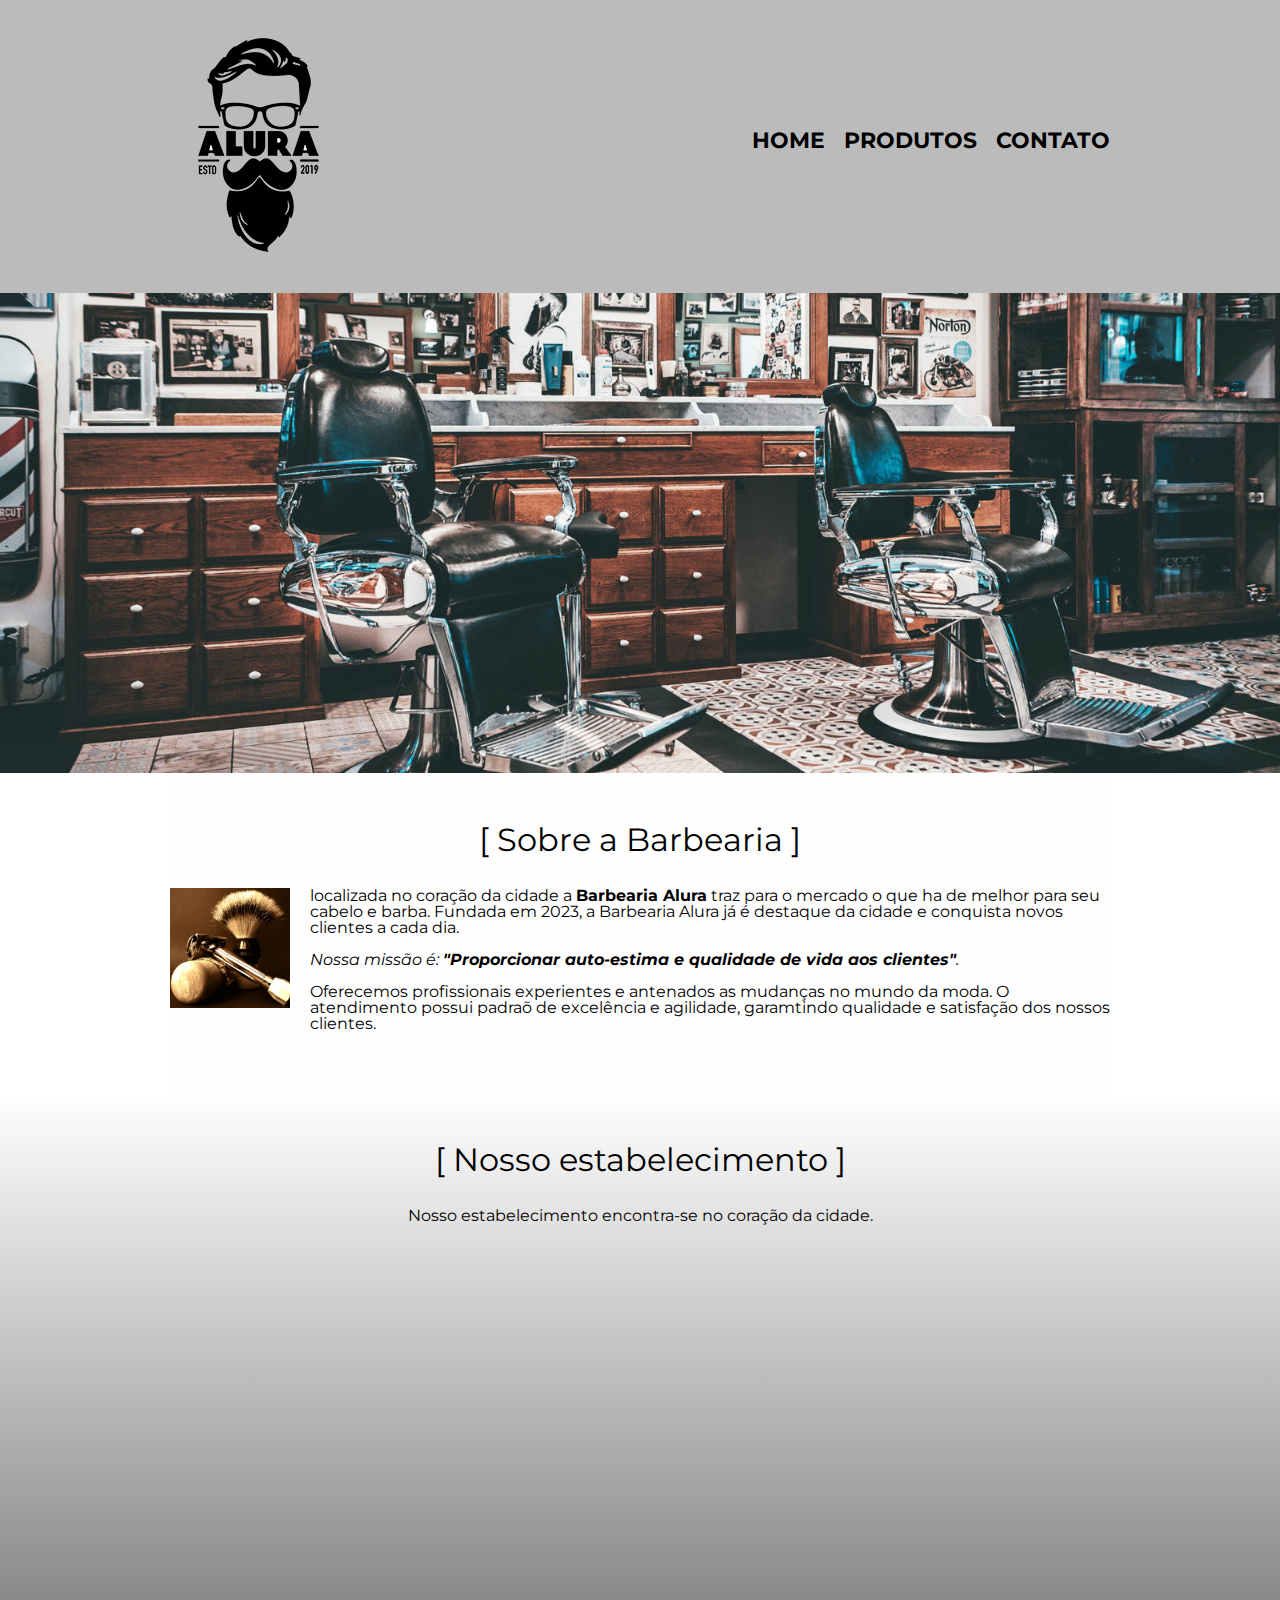
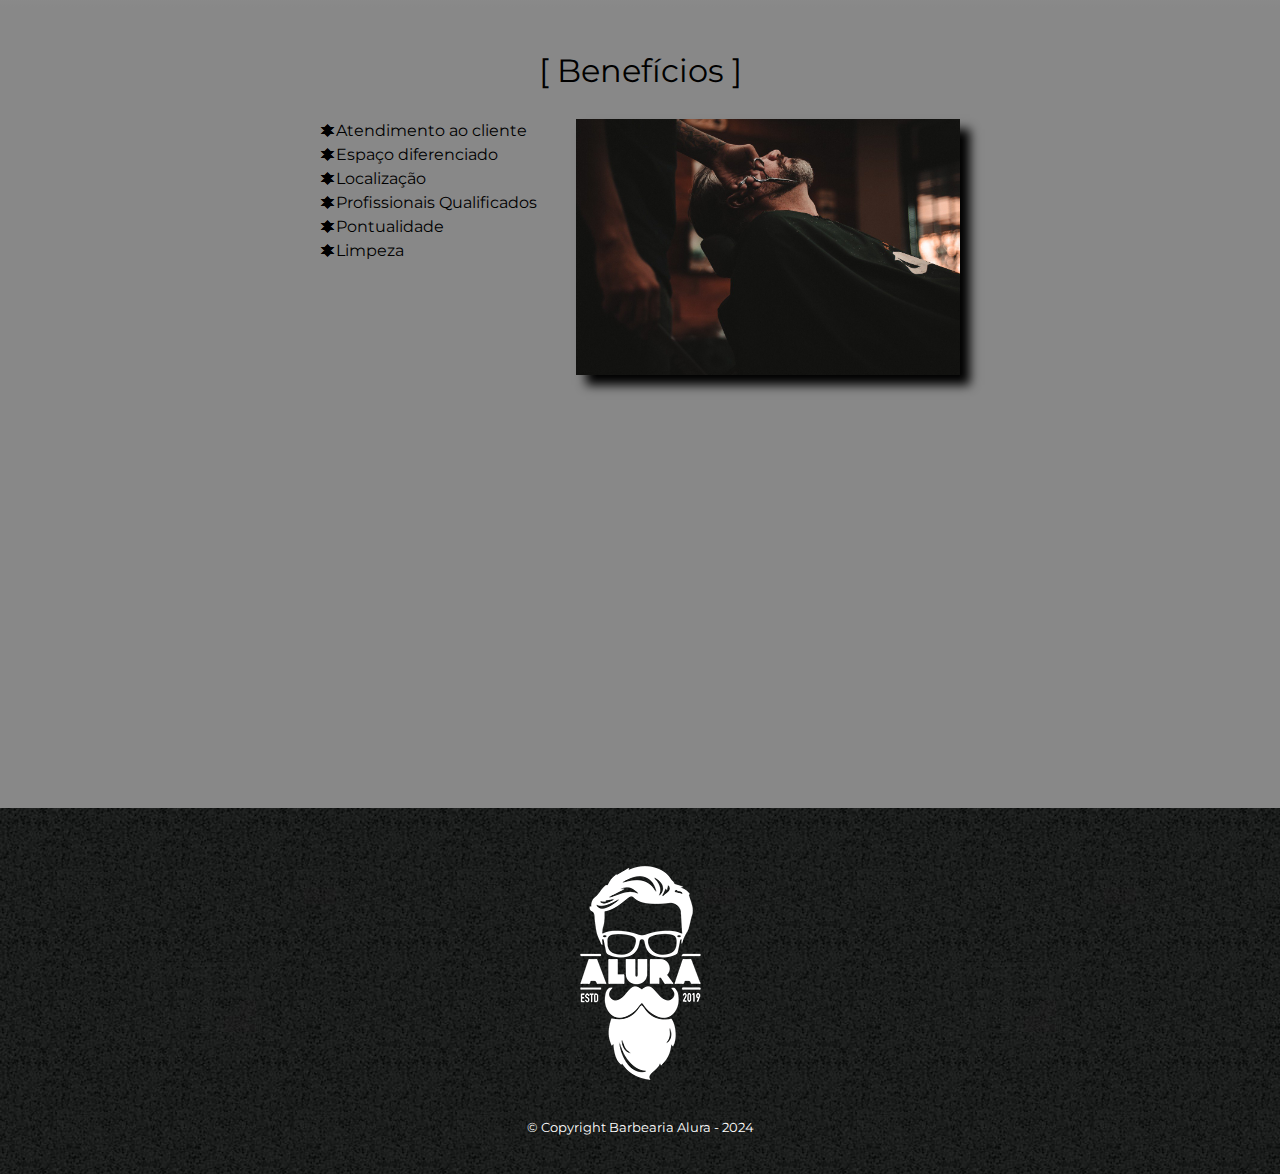
<file: index.html>
<!DOCTYPE html>
<html lang="pt-br">
  <head>
    <meta charset="UTF-8" />
    <meta http-equiv="X-UA-Compatible" content="IE=edge" />
    <meta name="viewport" content="width=device-width, initial-scale=1.0" />
    <title>Barbearia - Alura</title>
    
    <link rel="stylesheet" href="reset.css" />
    <link rel="stylesheet" href="style.css" />
    <link rel="preconnect" href="https://fonts.googleapis.com">
      <link rel="preconnect" href="https://fonts.gstatic.com" crossorigin>
      <link href="https://fonts.googleapis.com/css2?family=Montserrat&display=swap" rel="stylesheet">
  </head>

  <body>
    <header>
      <div class="caixa">
        <h1><img src="logo.png" /></h1>
        <nav>
          <ul>
            <li><a href="index.html">Home</a></li>
            <li><a href="produtos.html">Produtos</a></li>
            <li><a href="contato.html">Contato</a></li>
          </ul>
        </nav>
      </div>
    </header>
    <img class="banner" src="banner.jpg">
    <main>
      <section class="principal">
        <h2 class="titulo-principal">Sobre a Barbearia</h2>
        <img class="utensilios" src="utensilios.jpg" alt="Utensilios de um barbeiro." />

        <p>localizada no coração da cidade a <strong> Barbearia Alura</strong> traz para o mercado o que ha de melhor para seu cabelo e barba. Fundada em 2023, a Barbearia Alura já é destaque da cidade e conquista novos clientes a cada dia.</p>

        <p id="missao"><em>Nossa missão é: <strong>"Proporcionar auto-estima e qualidade de vida aos clientes"</strong>.</em></p>

        <p>Oferecemos profissionais experientes e antenados as mudanças no mundo da moda. O atendimento possui padraõ de excelência e agilidade, garamtindo qualidade e satisfação dos nossos clientes.</p>

      </section>
      <section class="mapa">
        <h3 class="titulo-principal">Nosso estabelecimento</h3>
        <p>Nosso estabelecimento encontra-se no coração da cidade.</p>
        <div class="mapa-conteudo">
            <iframe src="https://www.google.com/maps/embed?pb=!1m16!1m12!1m3!1d3074.661461954996!2d-46.63640397997937!3d-23.589647377087914!2m3!1f0!2f0!3f0!3m2!1i1024!2i768!4f13.1!2m1!1salura%20sao%20paulo!5e0!3m2!1spt-BR!2sbr!4v1684443424345!5m2!1spt-BR!2sbr" width="100%" height="300" style="border:0;" allowfullscreen="" loading="lazy" referrerpolicy="no-referrer-when-downgrade"></iframe>
        </div>
      </section>

      <section class="beneficios">
        <h3 class="titulo-principal">Benefícios</h3>

        <div class="conteudo-beneficios">
            <ul class="lista-beneficios">
              <li class="itens">Atendimento ao cliente</li>
              <li class="itens">Espaço diferenciado</li>
              <li class="itens">Localização</li>
              <li class="itens">Profissionais Qualificados</li>
              <li class="itens">Pontualidade</li>
              <li class="itens">Limpeza</li>
            </ul><img src="beneficios.jpg" class="imagem-beneficios">
        </div>

        <div class="video">
            <iframe width="100%" height="315" src="https://www.youtube.com/embed/wcVVXUV0YUY" title="YouTube video player" frameborder="0" allow="accelerometer; autoplay; clipboard-write; encrypted-media; gyroscope; picture-in-picture; web-share" allowfullscreen></iframe>
        </div>    

      </section>
    </main>

    <footer>
      <img src = "logo-branco.png">
      <p class="copyright">&copy; Copyright Barbearia Alura - 2024</p>
    </footer>
  </body>
</html>
</file>
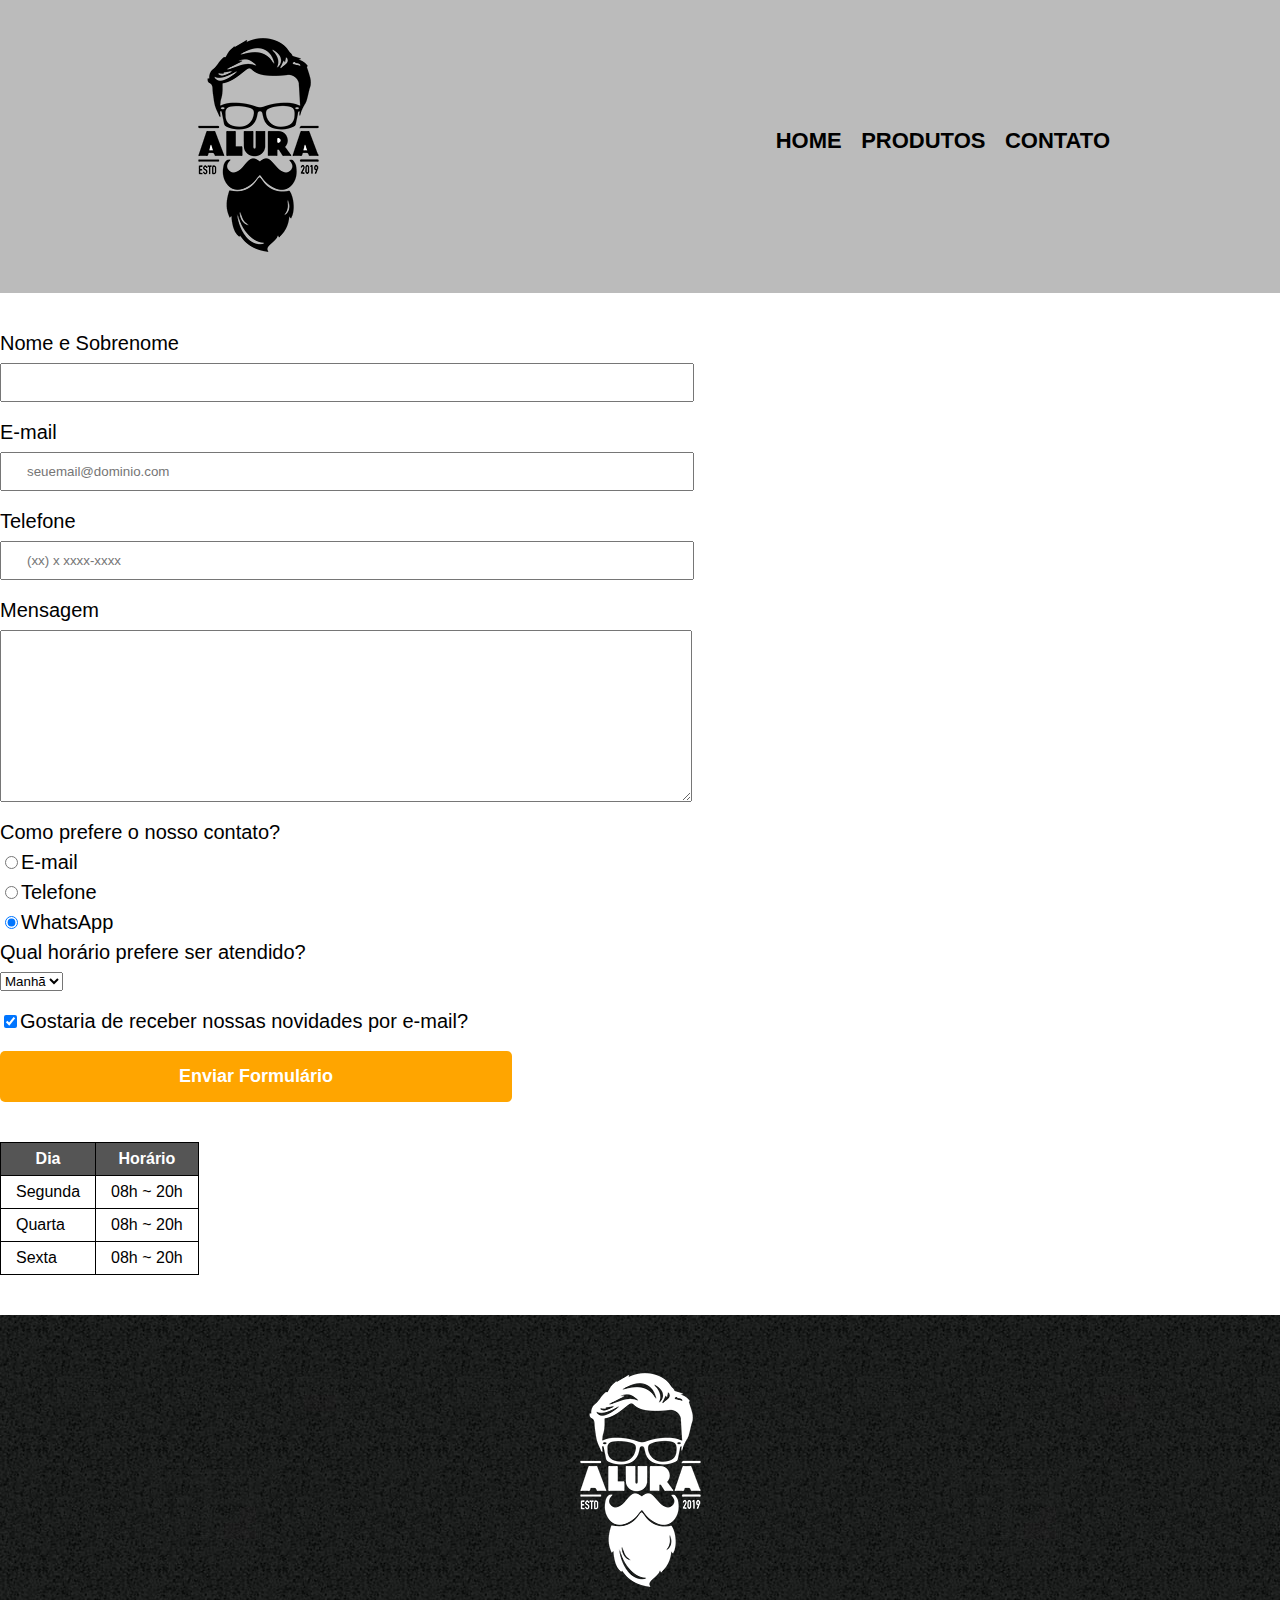
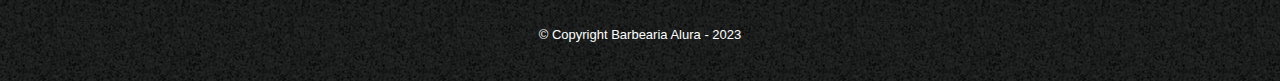
<file: contato.html>
<!DOCTYPE html>
<html lang="pt-br">
  <head>
    <meta charset="UTF-8" />
    <meta http-equiv="X-UA-Compatible" content="IE=edge" />
    <meta name="viewport" content="width=device-width, initial-scale=1.0" />
    <title>Contato - Barbearia Alura</title>
    <link rel="stylesheet" href="reset.css" />
    <link rel="stylesheet" href="style.css" />
  </head>
  <body>
    <header>
      <div class="caixa">
        <h1><img src="logo.png" alt="Logo da barbearia Alura"/></h1>
        <nav>
          <ul>
            <li><a href="index.html">Home</a></li>
            <li><a href="produtos.html">Produtos</a></li>
            <li><a href="contato.html">Contato</a></li>
          </ul>
        </nav>
      </div>
    </header>
    <main>
      <form>
        <label for="nomesobrenome">Nome e Sobrenome</label>
        <input type="text" id="nomesobrenome" class="input-padrao" required>
        
        <label for="email">E-mail</label>
        <input type="email" id="email" class="input-padrao" required placeholder="seuemail@dominio.com">
        

        <label for="telefone">Telefone</label>
        <input type="tel" id="telefone" class="input-padrao" required placeholder="(xx) x xxxx-xxxx">
        

        <label for="mensagem">Mensagem</label>
        <textarea cols="70" rows="10" id="mensagem" class="input-padrao"required></textarea>
        

        <fieldset>
          <legend>Como prefere o nosso contato?</legend>
          <label for="radio-email"><input type="radio" name="contato" value="email" id="radio-email">E-mail</label>
          
          <label for="radio-telefone"><input type="radio" name="contato" value="telefone" id="radio-telefone">Telefone</label>
          
          <label for="radio-whatsapp"><input type="radio" name="contato" value="whatsApp" id="radio-whatsapp" checked>WhatsApp</label>
          
        </fieldset>

        <fieldset>
          <legend>Qual horário prefere ser atendido?</legend>
          <select>
            <option>Manhã</option>
            <option>Tarde</option>
            <option>Noite</option>
          </select>
        </fieldset>

        <label class="checkbox"><input type="checkbox" checked>Gostaria de receber nossas novidades por e-mail?</label>

        <input type="submit" value="Enviar Formulário" class="enviar">

      </form>
      <table>
        <thead>
          <tr>
            <th>Dia</th>
            <th>Horário</th>
          </tr>
      </thead>

      <tbody>
          <tr>
            <td>Segunda</td>
            <td>08h ~ 20h</td>
          </tr>
          <tr>
            <td>Quarta</td>
            <td>08h ~ 20h</td>
          </tr>
          <tr>
            <td>Sexta</td>
            <td>08h ~ 20h</td>
          </tr>

      </tbody>
        
      </table>
    </main>
    <footer>
      <img src = "logo-branco.png" alt="Logo da Barbearia Alura">
      <p class="copyright">&copy; Copyright Barbearia Alura - 2023</p>
    </footer>
  </body>
</html>
</file>
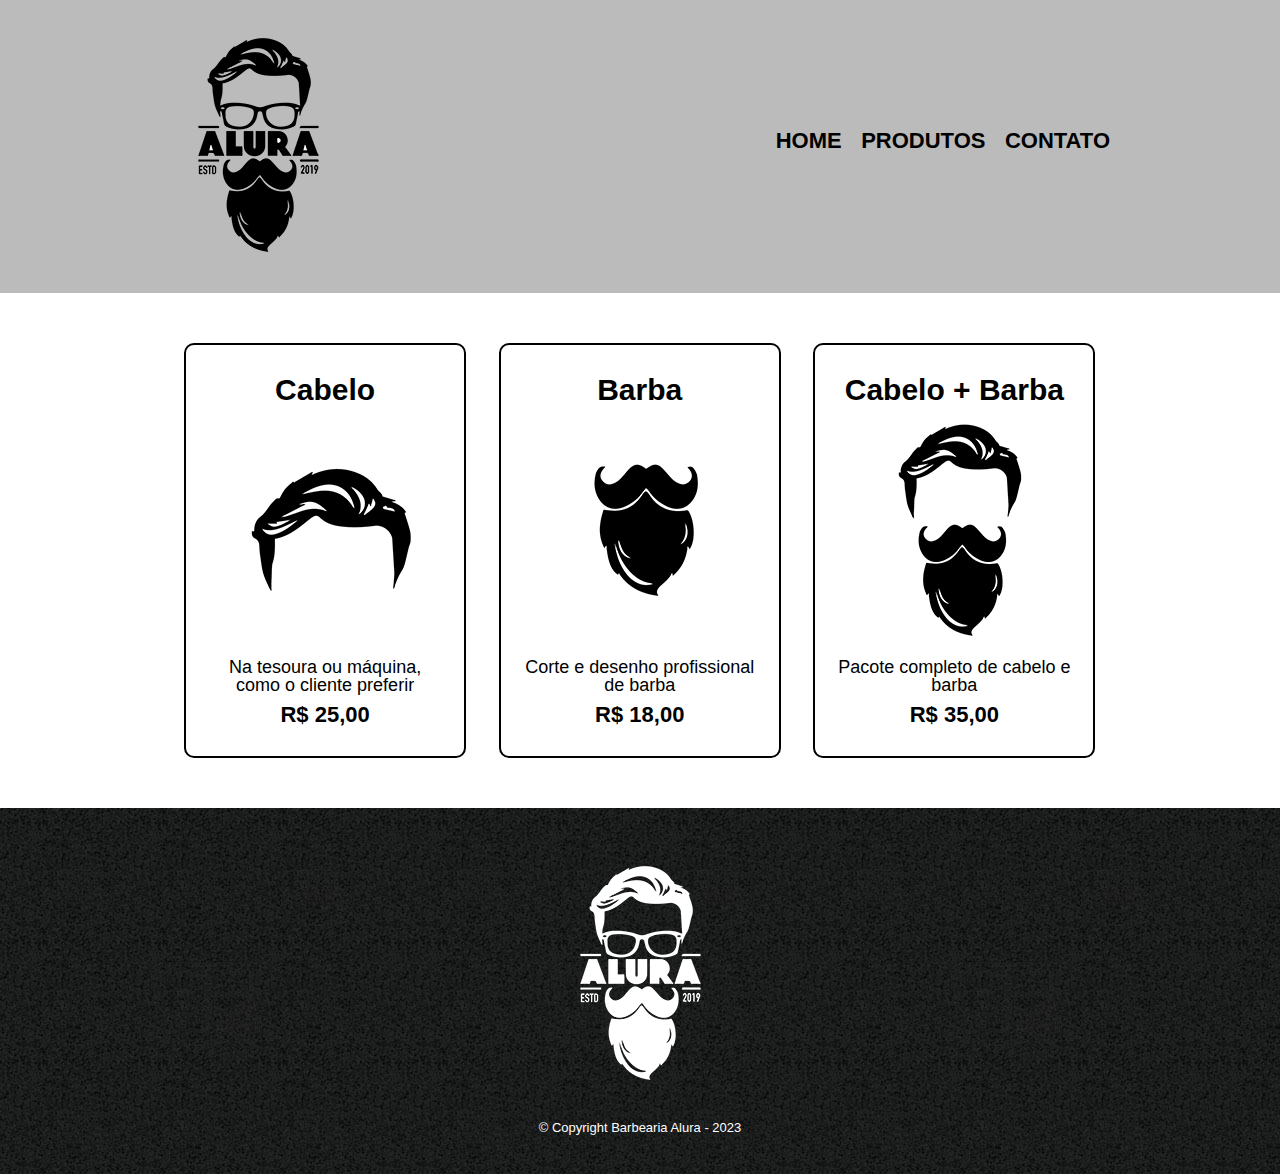
<file: produtos.html>
<!DOCTYPE html>
<html lang="pt-br">
  <head>
    <meta charset="UTF-8" />
    <meta http-equiv="X-UA-Compatible" content="IE=edge" />
    <meta name="viewport" content="width=device-width, initial-scale=1.0" />
    <title>Produtos - Barbearia Alura</title>
    <link rel="stylesheet" href="reset.css" />
    <link rel="stylesheet" href="style.css" />
  </head>
  <body>
    <header>
      <div class="caixa">
        <h1><img src="logo.png" /></h1>
        <nav>
          <ul>
            <li><a href="index.html">Home</a></li>
            <li><a href="produtos.html">Produtos</a></li>
            <li><a href="contato.html">Contato</a></li>
          </ul>
        </nav>
      </div>
    </header>
    <main>
      <ul class="produtos">
        <li>
          <h2>Cabelo</h2>
          <img src="cabelo.jpg">
          <p class="produto-descricao">Na tesoura ou máquina, como o cliente preferir</p>
          <p class="produto-preco">R$ 25,00</p>
        </li>
        <li>
          <h2>Barba</h2>
          <img src="barba.jpg">
          <p class="produto-descricao">Corte e desenho profissional de barba</p>
          <p class="produto-preco">R$ 18,00</p>
        </li>
        <li>
          <h2>Cabelo + Barba</h2>
          <img src="cabelo+barba.jpg">
          <p class="produto-descricao">Pacote completo de cabelo e barba</p>
          <p class="produto-preco">R$ 35,00</p>
        </li>
      </ul>

    </main>
    <footer>
      <img src = "logo-branco.png">
      <p class="copyright">&copy; Copyright Barbearia Alura - 2023</p>
    </footer>
  </body>
</html>
</file>
<file: style.css>
/*css para todo body*/
body {
  font-family: 'Montserrat', sans-serif;
}
/*css para o header*/
header {
  background: #bbbbbb;
  padding: 20px 0;
}
/*classe caixa*/
.caixa {
  position: relative;
  width: 940px;
  margin: 0 auto;
}
/*css para nav*/
nav {
  position: absolute;
  top: 110px;
  right: 0;
}
/*css para lista desordenada do nav*/
nav li {
  display: inline;
  margin: 0 0 0 15px;
}
/*css para link dentro do nav*/
nav a {
  text-transform: uppercase;
  color: #000000;
  font-weight: bold;
  font-size: 22px;
  text-decoration: none;
}
/*css para link hover -> quando cursor do mouser passa sobre o item*/
nav a:hover {
  color: #c78c19;
  text-decoration: underline;
}
/*css para o logo*/
.produtos {
  width: 940px;
  margin: 0 auto;
  padding: 50px 0;
}
/*css para a lista de produtos*/
.produtos li {
  display: inline-block;
  text-align: center;
  width: 30%;
  vertical-align: top;
  margin: 0 1.5%;
  padding: 30px 20px;
  box-sizing: border-box;
  border: 2px solid #000000;
  border-radius: 10px;
}
/*css para o titulo do produto -> ponteiro mouser*/
.produtos li:hover {
  border-color: #c78c19;
}
/*css para o titulo do produto -> activer*/
.produtos li:active {
  border-color: #088c19;
}
/*css para o titulo do produto -> mouser sobre o titulo*/
.produtos li:hover h2 {
  font-size: 35px;
}
/*classe produtos css para o h2*/
.produtos h2 {
  font-size: 30px;
  font-weight: bold;
}
/*classe produto-descricao*/
.produto-descricao {
  font-size: 18px;
}
/*classe produto-preco*/
.produto-preco {
  font-size: 22px;
  font-weight: bolder;
  margin-top: 10px;
}
/*classe para todo rodape*/
footer {
  text-align: center;
  background: url("bg.jpg");
  padding: 40px 0;
}
/*classe copyright*/
.copyright {
  color: #FFFFFF;
  font-size: 13px;
  margin: 20px 0 0;
}
/*css para o formulario*/
form {
  margin: 40px 0;
}
/*css para label e formulario legend*/
form label, form legend {
  display: block;
  font-size: 20px;
  margin: 0 0 10px;
}
/*css para input*/
.input-padrao {
  display: block;
  margin: 0 0 20px;
  padding: 10px 25px;
  width: 50%;
}
/*css para o checkbox*/
.checkbox {
  margin: 20px 0;
  
}
/*classe para botao enviar*/
.enviar {
  width: 40%;
  padding: 15px 0;
  background: orange;
  color: white;
  font-weight: bold;
  font-size: 18px;
  border: none;
  border-radius: 5px;
  transition: 1s all;
  cursor: pointer;
}
/*css botao enviar, mouse sobre o botao*/
.enviar:hover {
  background-color: darkorange;
  transform: scale(1.2);
}
/*css para tabela*/
table {
margin: 20px 0 40px;

}
/*css para toda thead*/
thead {
  background: #555555;
  color: white;
  font-weight: bold;
}
/*css para os td e th da tabela*/
td, th {
border: 1px solid #000000;
padding: 8px 15px;
}




/*css da pagina inicial*/
/*classe do banner da pagina*/
.banner {
  width: 100%;
}
/*classe titulo-principal*/
.titulo-principal {
  text-align: center;
  font-size: 2em;
  margin: 0 0 1em;
  clear: left;
}
  /*primeira linha do titulo*/
.titulo-principal:first-letter {
font-weight: bold;
}

/*colocando colchetes antes e depos do titulo*/
.titulo-principal:before {
  content: "[ ";
}
.titulo-principal:after {
  content: " ]";
}



/*classe principal*/
.principal {
  padding: 3em 0;
  background: #FEFEFE;
  width: 940px;
  margin: 0 auto;
}
/*paragrafo da classe principal*/
.principal p {
  margin: 0 0 1em;
}
/*negrito onde tem strong na classe principal*/
.principal strong {
  font-weight: bold;
}
/*todos em da classe principal*/
.principal em {
  font-style: italic;
}
/*classe utensilios*/
.utensilios {
  width: 120px;
  float: left;
  margin: 0 20px 20px 0;
}
/*classe mapa*/
.mapa {
  padding: 3em 0;
  background: linear-gradient(#FEFEFE, #888888);

}
/*classe mapa-conteudo*/
.mapa-conteudo {
    width: 940px;
    margin: 0 auto;
}
/*paragrafo da classe mapa*/
.mapa p {
  margin: 0 0 2em;
  text-align: center;
}
/*classe beneficios*/
.beneficios {
  padding: 3em 0;
  background: #888888;
  /*sombra interna do elemento*/
  /*box-shadow: inset 0 0 30PX #FF0000;*/
}
/*classe conteudo-beneficios*/
.conteudo-beneficios {
width: 640px;
margin: 0 auto;
}
/*classe lista-conteudo*/
.lista-beneficios {
  width: 40%;
  display: inline-block;
  vertical-align: top;

}
/*classe itens*/
.itens {
  line-height: 1.5;

}
.itens:before {
  content: "🟌";
}
.itens
/*deixar o primeiro item da lista em negrito*/
.itens:first-child {
  font-weight: bold;
}
/*classe imagem-beneficios*/
.imagem-beneficios {
  width: 60%;
  opacity: 1;
  /*tansição da oacidade*/
  transition: 400ms;
  /*sombra no elemento*/
  box-shadow: 10px 10px 10px 0 #000000;
}
/*quando passar o mouse sobre a imagem ela cria uma opacidade*/
.imagem-beneficios:hover {
  opacity: 0.3;
}
/*classe video*/
.video {
  width: 560px;
  margin: 2em auto;
}

/*CONFIGURANDO PRA AS TELAS DE CELULARES*/

@media screen and (max-width: 480px){
  .caixa, .principal, .conteudo-beneficios,.mapa-conteudo, .video {
  width: auto;
  }
  h1 {
    text-align: center;
  }
  nav {
    position: static;
  }
  .lista-beneficios, .imagem-beneficios {
    width: 100%;
  }
};
</file>
